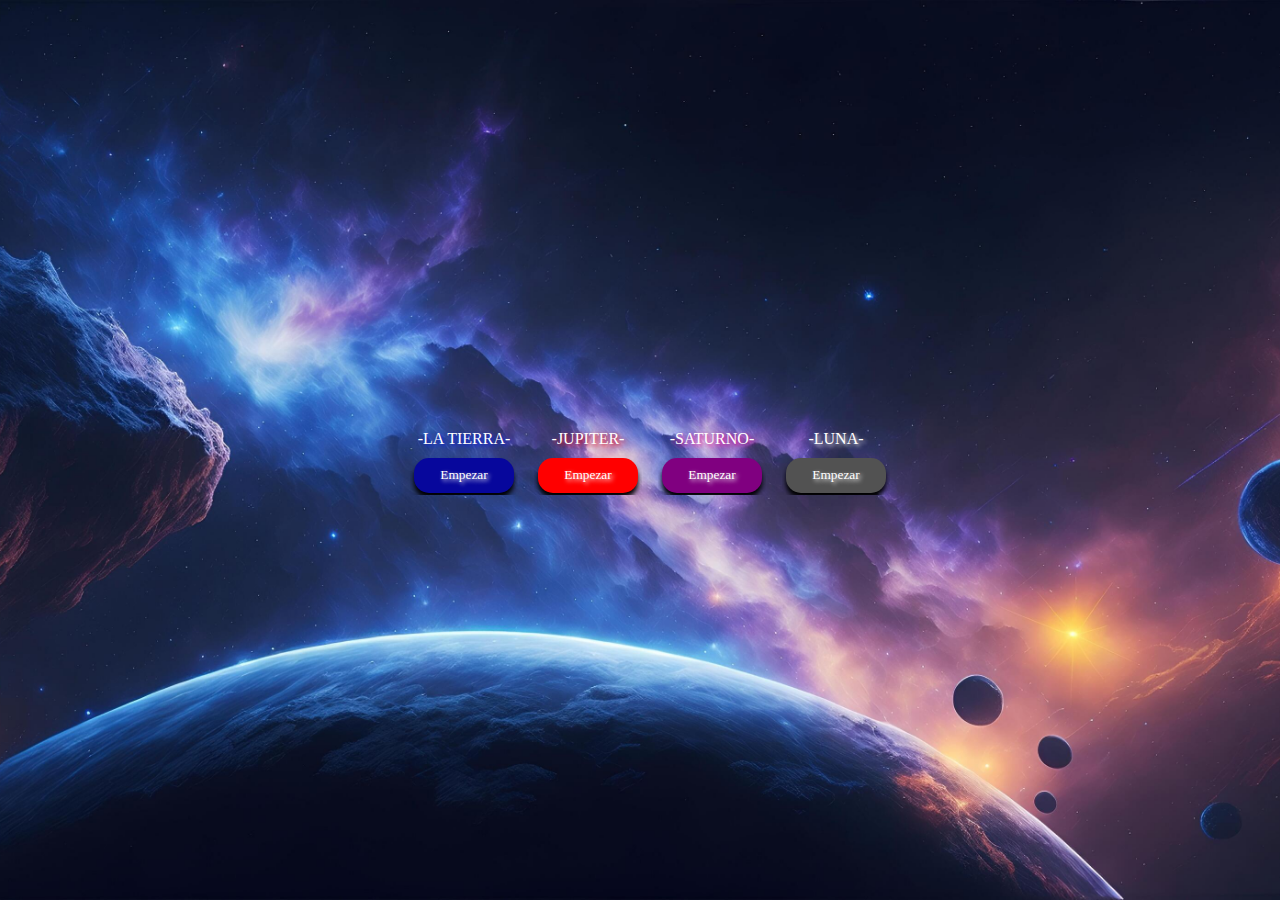
<file: index.html>
<!DOCTYPE html>
<html lang="en">
  <head>
    <meta charset="UTF-8" />
    <meta name="viewport" content="width=device-width, initial-scale=1.0" />
    <link rel="stylesheet" href="styles.css" />
    <title>planet</title>
  </head>
  <body>
    <main>
      <header>
        <section>
          <div class="container">
            <div class="content">
              <div class="submits">
                <div class="tierra">
                    <p>-LA TIERRA-</p>
                  <a href="tierra.html">
                    <input type="submit" id="0" value="Empezar" />
                  </a>
                </div>
                <div class="jupiter">
                    <p>-JUPITER-</p>
                  <a href="jupiter.html">
                    <input type="submit" id="1" value="Empezar" />
                  </a>
                </div>
                <div class="saturno">
                    <p>-SATURNO-</p>
                  <a href="saturno.html">
                    <input type="submit" id="2" value="Empezar" />
                  </a>
                </div>
                <div class="luna">
                    <p>-LUNA-</p>
                  <a href="luna.html">
                    <input type="submit" id="3" value="Empezar" />
                  </a>
                </div>
              </div>
            </div>
          </div>
        </section>
      </header>
    </main>
  </body>
</html>
</file>
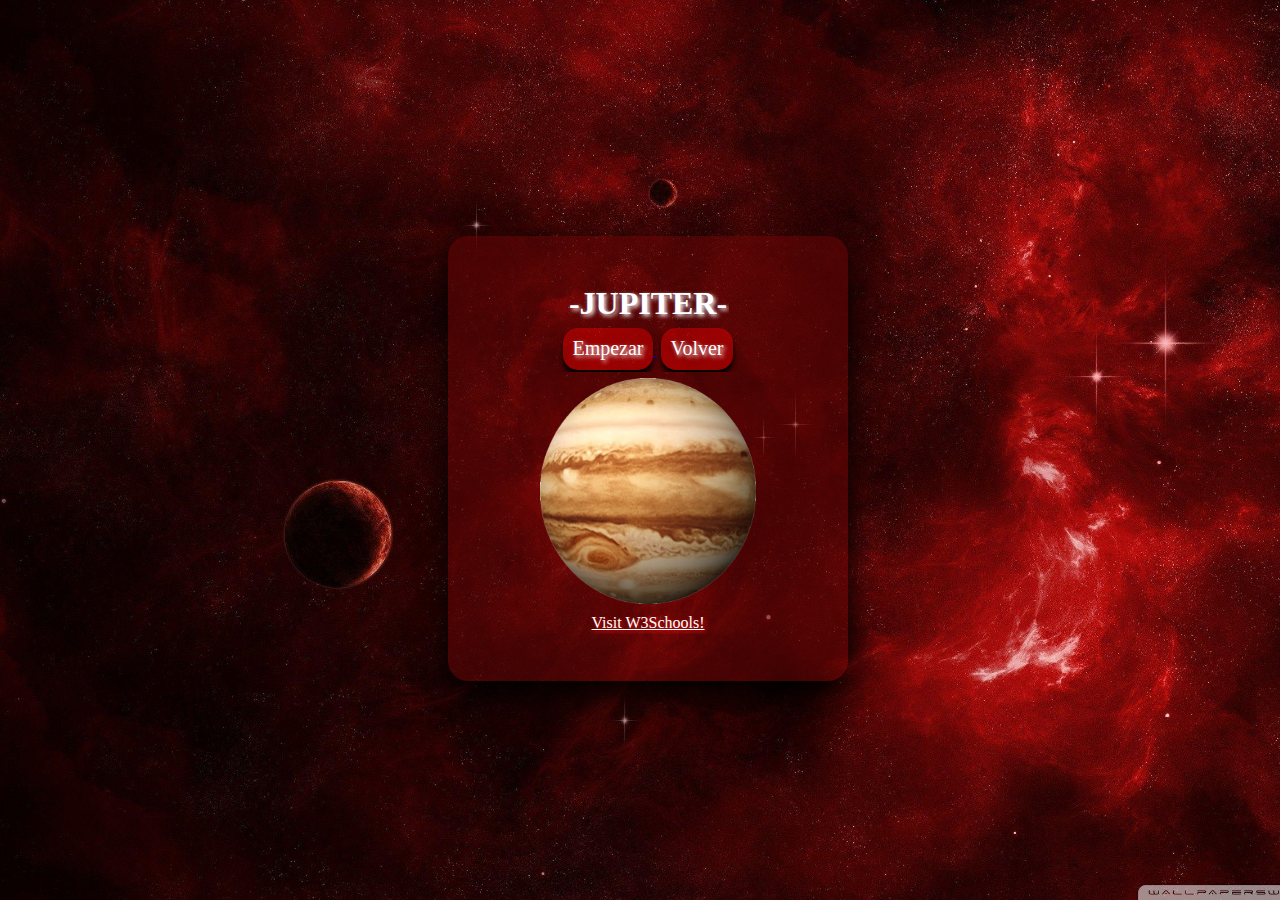
<file: jupiter.html>
<!DOCTYPE html>
<html lang="en">
  <head>
    <meta charset="UTF-8" />
    <meta name="viewport" content="width=device-width, initial-scale=1.0" />
    <title>Document</title>
    <link rel="stylesheet" href="jupiter.css" />
  </head>
  <body>
    <main>
      <header>
        <section class="prime">
          <div class="contenedor">
            <div class="hotfix">
              <h1>-JUPITER-</h1>
              <div class="form">
                <div class="inputBox">
                  <a href="jupiter_intro.html">
                    <input type="submit" value="Empezar" />
                    </a>
                    <a href="index.html">
                      <input type="submit" value="Volver">
                    </a> 
                </div>
              </div>
              <div class="img">
                <img src="jupiter.png.png" alt="R" width="220" height="230" />
              </div>
              <div class="links">
                <a href="https://www.w3schools.com/html/html_links.asp" target="_blank">Visit W3Schools!</a>
              </div>
            </div>
          </div>
        </section>
      </header>
    </main>
  </body>
</html>
</file>
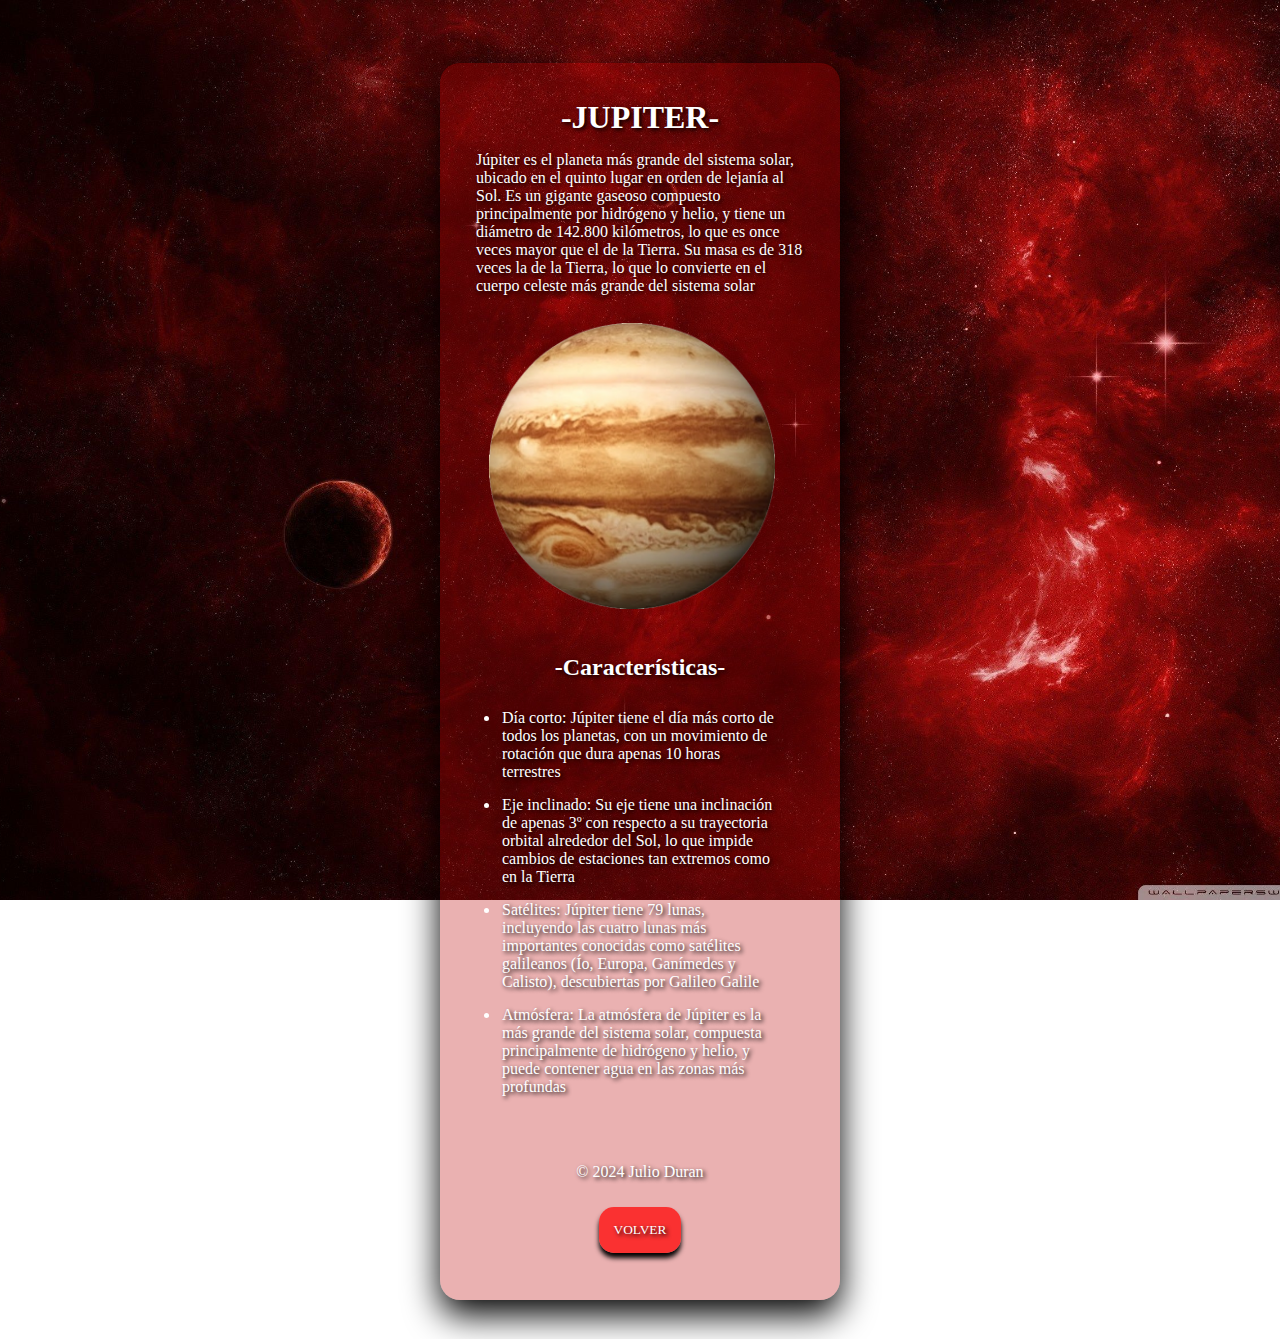
<file: jupiter_intro.html>
<!DOCTYPE html>
<html lang="en">
  <head>
    <meta charset="UTF-8" />
    <meta name="viewport" content="width=device-width, initial-scale=1.0" />
    <title>intro jupiter</title>
    <link rel="stylesheet" href="jupiter_intro.css" />
  </head>
  <body>
    <main>
      <header>
        <section class="intro">
          <div class="develop">
            <div class="content">
              <h1>-JUPITER-</h1>
              <p>
                Júpiter es el planeta más grande del sistema solar, ubicado en
                el quinto lugar en orden de lejanía al Sol. Es un gigante
                gaseoso compuesto principalmente por hidrógeno y helio, y tiene
                un diámetro de 142.800 kilómetros, lo que es once veces mayor
                que el de la Tierra. Su masa es de 318 veces la de la Tierra, lo
                que lo convierte en el cuerpo celeste más grande del sistema
                solar
              </p>
              <div class="img">
                <img src="jupiter.png.png" alt="" />
              </div>
              <div class="hotfix">
                <h2>-Características-</h2>
                <ul>
                  <li>
                    Día corto: Júpiter tiene el día más corto de todos los
                    planetas, con un movimiento de rotación que dura apenas 10
                    horas terrestres
                  </li>
                  <li>
                    Eje inclinado: Su eje tiene una inclinación de apenas 3º con
                    respecto a su trayectoria orbital alrededor del Sol, lo que
                    impide cambios de estaciones tan extremos como en la Tierra
                  </li>
                  <li>
                    Satélites: Júpiter tiene 79 lunas, incluyendo las cuatro
                    lunas más importantes conocidas como satélites galileanos
                    (Ío, Europa, Ganímedes y Calisto), descubiertas por Galileo
                    Galile
                  </li>
                  <li>
                    Atmósfera: La atmósfera de Júpiter es la más grande del
                    sistema solar, compuesta principalmente de hidrógeno y
                    helio, y puede contener agua en las zonas más profundas
                  </li>
                </ul>
              </div>
            </div>
            <footer class="cierre">
              <p>&copy; 2024 Julio Duran</p>
              <div class="buttom">
                <a href="jupiter.html">
                  <input type="submit" value="VOLVER" />
                </a>
              </div>
            </footer>
          </div>
        </section>
      </header>
    </main>
  </body>
</html>
</file>
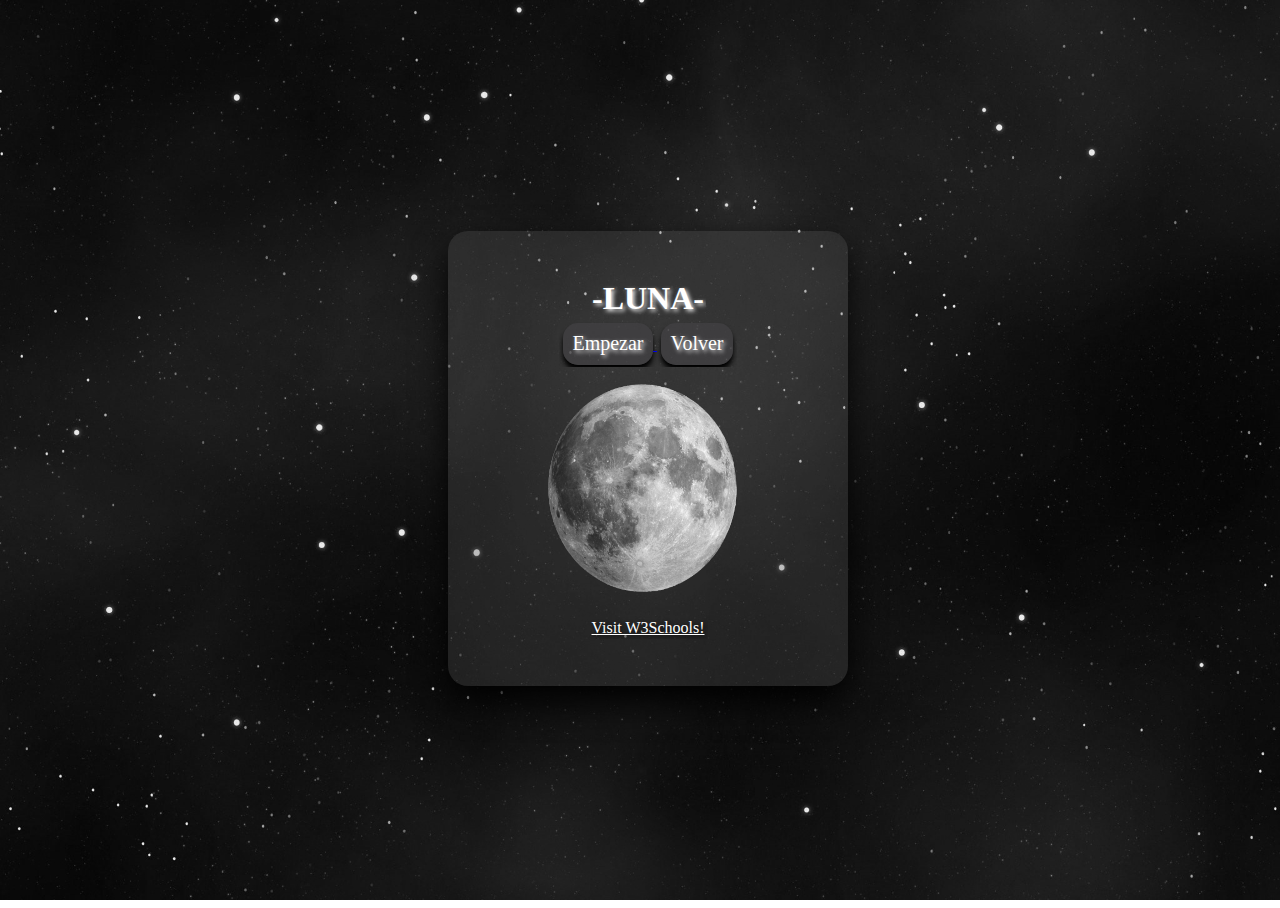
<file: luna.html>
<!DOCTYPE html>
<html lang="en">
  <head>
    <meta charset="UTF-8" />
    <meta name="viewport" content="width=device-width, initial-scale=1.0" />
    <title>Document</title>
    <link rel="stylesheet" href="luna.css" />
  </head>
  <body>
    <main>
      <header>
        <section class="prime">
          <div class="contenedor">
            <div class="hotfix">
              <h1>-LUNA-</h1>
              <div class="form">
                <div class="inputBox">
                  <a href="luna_intro.html">
                    <input type="submit" value="Empezar" />
                    </a>
                    <a href="index.html">
                      <input type="submit" value="Volver">
                    </a> 
                </div>
              </div>
              <div class="img">
                <img src="luna.png.png" alt="R" width="290" height="240" />
              </div>
              <div class="links">
                <a href="https://www.w3schools.com/html/html_links.asp" target="_blank">Visit W3Schools!</a>
              </div>
            </div>
          </div>
        </section>
      </header>
    </main>
  </body>
</html>
</file>
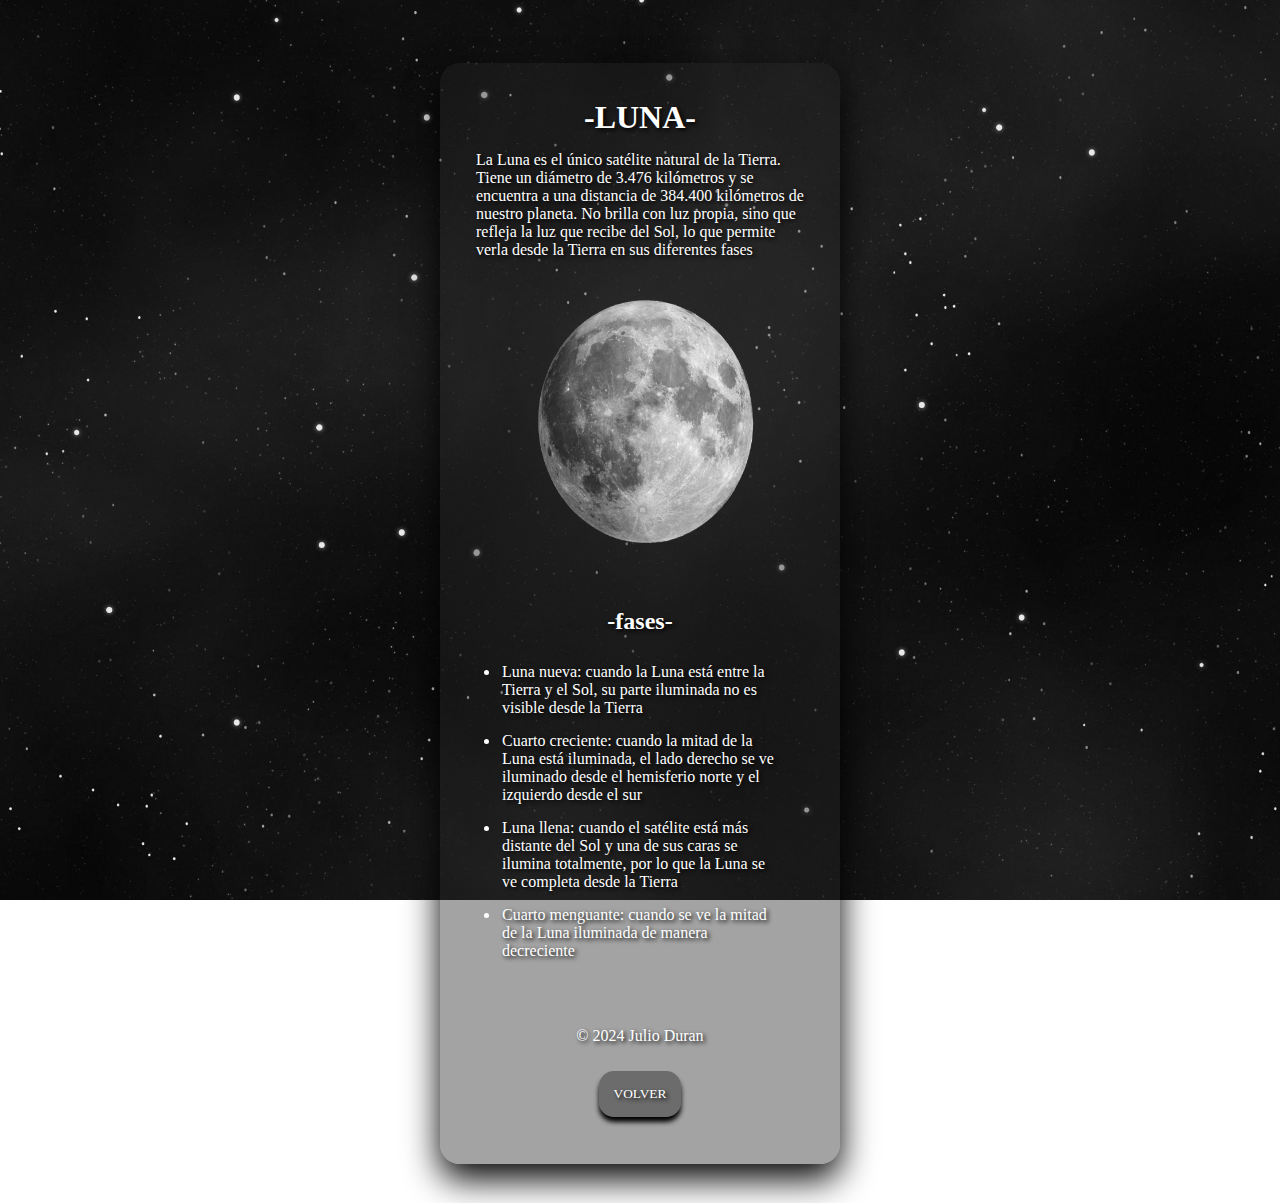
<file: luna_intro.html>
<!DOCTYPE html>
<html lang="en">
  <head>
    <meta charset="UTF-8" />
    <meta name="viewport" content="width=device-width, initial-scale=1.0" />
    <title>La tierra, nuestro hogar</title>
    <link rel="stylesheet" href="luna_intro.css" />
  </head>
  <body>
    <main>
      <header>
        <section class="intro">
          <div class="develop">
            <div class="content">
              <h1>-LUNA-</h1>
              <p>
                La Luna es el único satélite natural de la Tierra. Tiene un
                diámetro de 3.476 kilómetros y se encuentra a una distancia de
                384.400 kilómetros de nuestro planeta. No brilla con luz propia,
                sino que refleja la luz que recibe del Sol, lo que permite verla
                desde la Tierra en sus diferentes fases
              </p>
              <div class="img">
                <img src="luna.png.png" alt="" />
              </div>
              <div class="hotfix">
                <h2>-fases-</h2>
                <ul>
                  <li>
                    Luna nueva: cuando la Luna está entre la Tierra y el Sol, su
                    parte iluminada no es visible desde la Tierra
                  </li>
                  <li>
                    Cuarto creciente: cuando la mitad de la Luna está iluminada,
                    el lado derecho se ve iluminado desde el hemisferio norte y
                    el izquierdo desde el sur
                  </li>
                  <li>
                    Luna llena: cuando el satélite está más distante del Sol y
                    una de sus caras se ilumina totalmente, por lo que la Luna
                    se ve completa desde la Tierra
                  </li>
                  <li>
                    Cuarto menguante: cuando se ve la mitad de la Luna iluminada
                    de manera decreciente
                  </li>
                </ul>
              </div>
            </div>
            <footer class="cierre">
              <p>&copy; 2024 Julio Duran</p>
              <div class="buttom">
                <a href="luna.html">
                  <input type="submit" value="VOLVER" />
                </a>
              </div>
            </footer>
          </div>
        </section>
      </header>
    </main>
  </body>
</html>
</file>
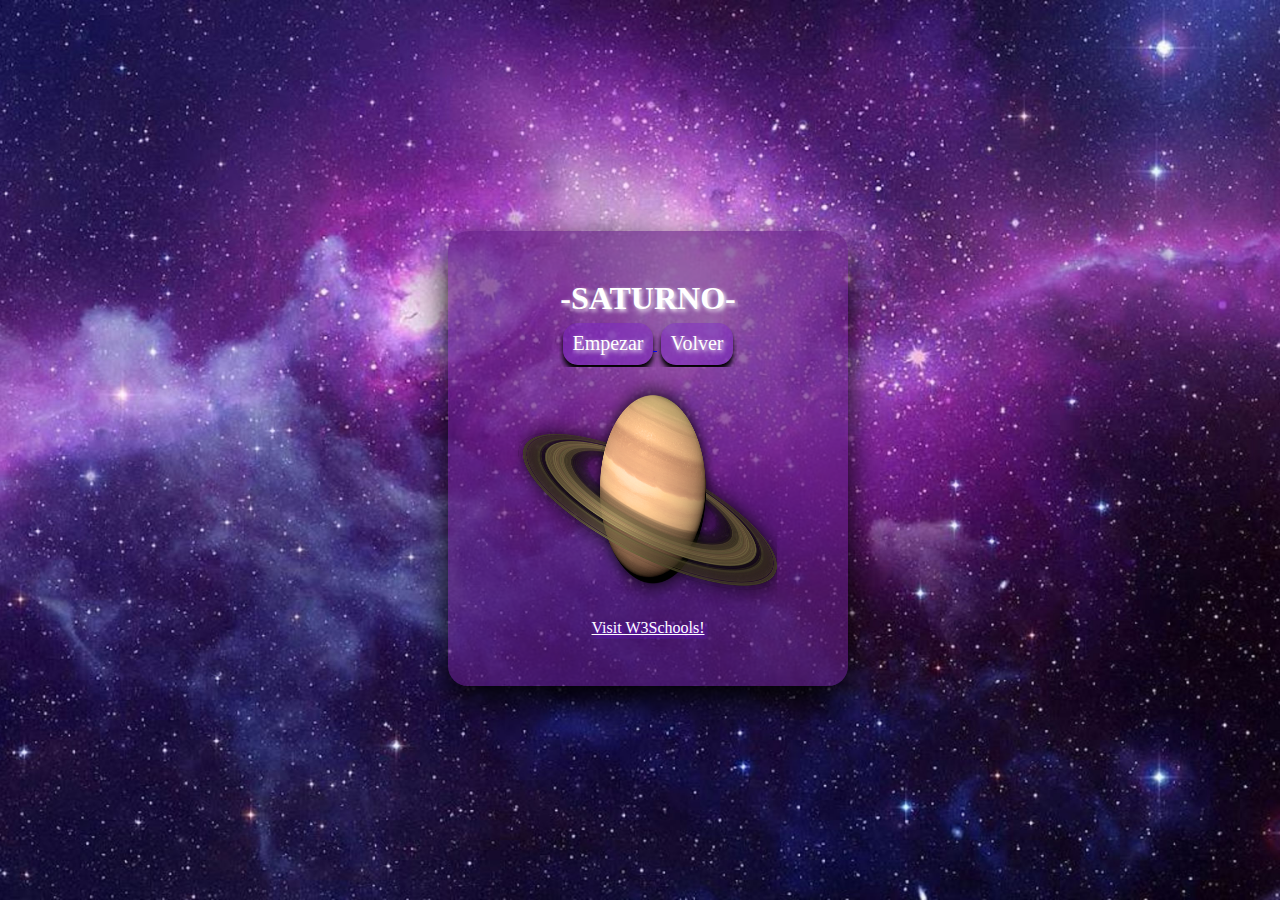
<file: saturno.html>
<!DOCTYPE html>
<html lang="en">
  <head>
    <meta charset="UTF-8" />
    <meta name="viewport" content="width=device-width, initial-scale=1.0" />
    <title>Document</title>
    <link rel="stylesheet" href="saturno.css" />
  </head>
  <body>
    <main>
      <header>
        <section class="prime">
          <div class="contenedor">
            <div class="hotfix">
              <h1>-SATURNO-</h1>
              <div class="form">
                <div class="inputBox">
                  <a href="saturno_intro.html">
                    <input type="submit" value="Empezar" />
                    </a>
                    <a href="index.html">
                      <input type="submit" value="Volver">
                    </a>
                </div>
              </div>
              <div class="img">
                <img src="saturno.png.png" alt="R" width="280" height="240" />
              </div>
              <div class="links">
                <a href="https://www.w3schools.com/html/html_links.asp" target="_blank">Visit W3Schools!</a>
              </div>
            </div>
          </div>
        </section>
      </header>
    </main>
  </body>
</html>
</file>
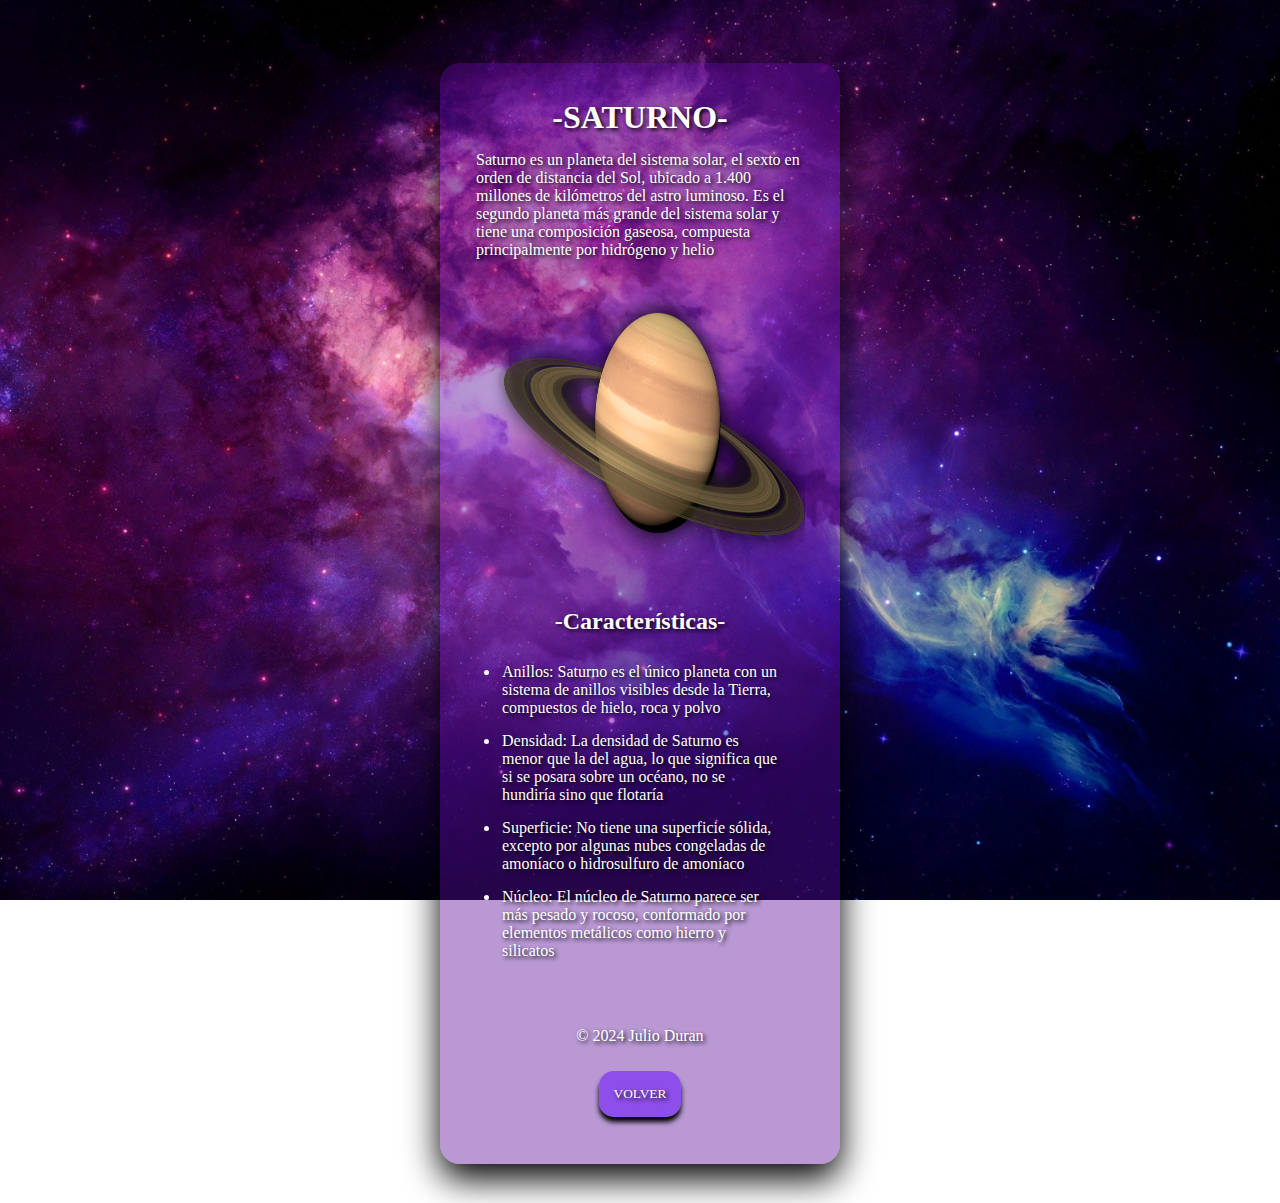
<file: saturno_intro.html>
<!DOCTYPE html>
<html lang="en">
  <head>
    <meta charset="UTF-8" />
    <meta name="viewport" content="width=device-width, initial-scale=1.0" />
    <title>intro saturno</title>
    <link rel="stylesheet" href="saturno_intro.css" />
  </head>
  <body>
    <main>
      <header>
        <section class="intro">
          <div class="develop">
            <div class="content">
              <h1>-SATURNO-</h1>
              <p>
                Saturno es un planeta del sistema solar, el sexto en orden de
                distancia del Sol, ubicado a 1.400 millones de kilómetros del
                astro luminoso. Es el segundo planeta más grande del sistema
                solar y tiene una composición gaseosa, compuesta principalmente
                por hidrógeno y helio
              </p>
              <div class="img">
                <img src="saturno.png.png" alt="" height="260" width="290" />
              </div>
              <div class="hotfix">
                <h2>-Características-</h2>
                <ul>
                  <li>
                    Anillos: Saturno es el único planeta con un sistema de
                    anillos visibles desde la Tierra, compuestos de hielo, roca
                    y polvo
                  </li>
                  <li>
                    Densidad: La densidad de Saturno es menor que la del agua,
                    lo que significa que si se posara sobre un océano, no se
                    hundiría sino que flotaría
                  </li>
                  <li>
                    Superficie: No tiene una superficie sólida, excepto por
                    algunas nubes congeladas de amoníaco o hidrosulfuro de
                    amoníaco
                  </li>
                  <li>
                    Núcleo: El núcleo de Saturno parece ser más pesado y rocoso,
                    conformado por elementos metálicos como hierro y silicatos
                  </li>
                </ul>
              </div>
            </div>
            <footer class="cierre">
              <p>&copy; 2024 Julio Duran</p>
              <div class="buttom">
                <a href="saturno.html">
                  <input type="submit" value="VOLVER" />
                </a>
              </div>
            </footer>
          </div>
        </section>
      </header>
    </main>
  </body>
</html>
</file>
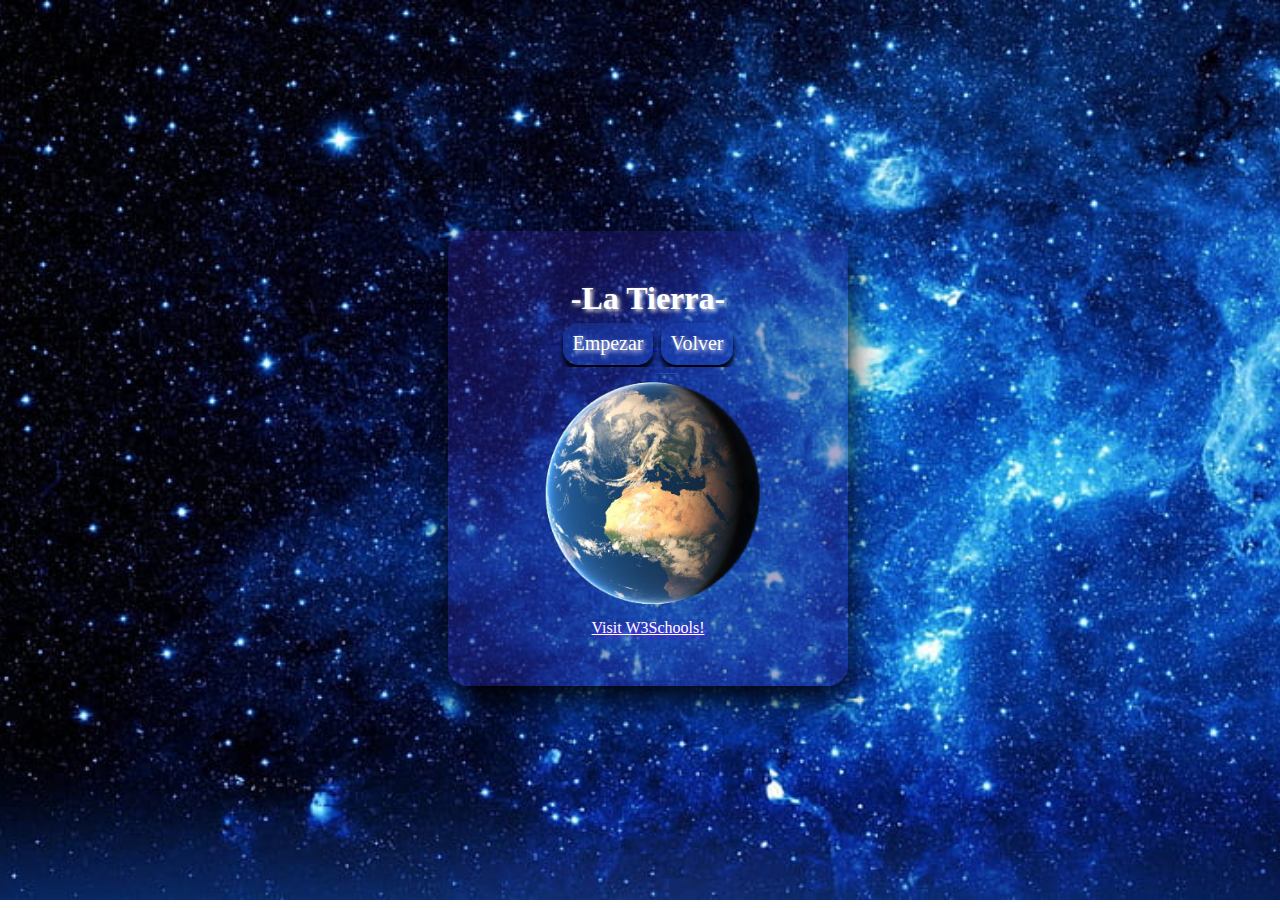
<file: tierra.html>
<!DOCTYPE html>
<html lang="en">
  <head>
    <meta charset="UTF-8" />
    <meta name="viewport" content="width=device-width, initial-scale=1.0" />
    <title>Tierra</title>
    <link rel="stylesheet" href="tierra.css.css" />
  </head>
  <body>
    <main>
      <header>
        <section class="prime">
          <div class="contenedor">
            <div class="hotfix">
              <h1>-La Tierra-</h1>
              <div class="form">
                <div class="inputBox">
                  <a href="tierra_intro.html.html">
                    <input type="submit" value="Empezar" />
                    </a>
                    <a href="index.html">
                      <input type="submit" value="Volver">
                    </a>
                </div>
              </div>
              <div class="img">
                <img src="tierra.png.png" alt="R" width="280" height="240" />
              </div>
              <div class="links">
                <a href="https://www.w3schools.com/html/html_links.asp" target="_blank">Visit W3Schools!</a>
              </div>
            </div>
          </div>
        </section>
      </header>
    </main>
  </body>
</html>
</file>
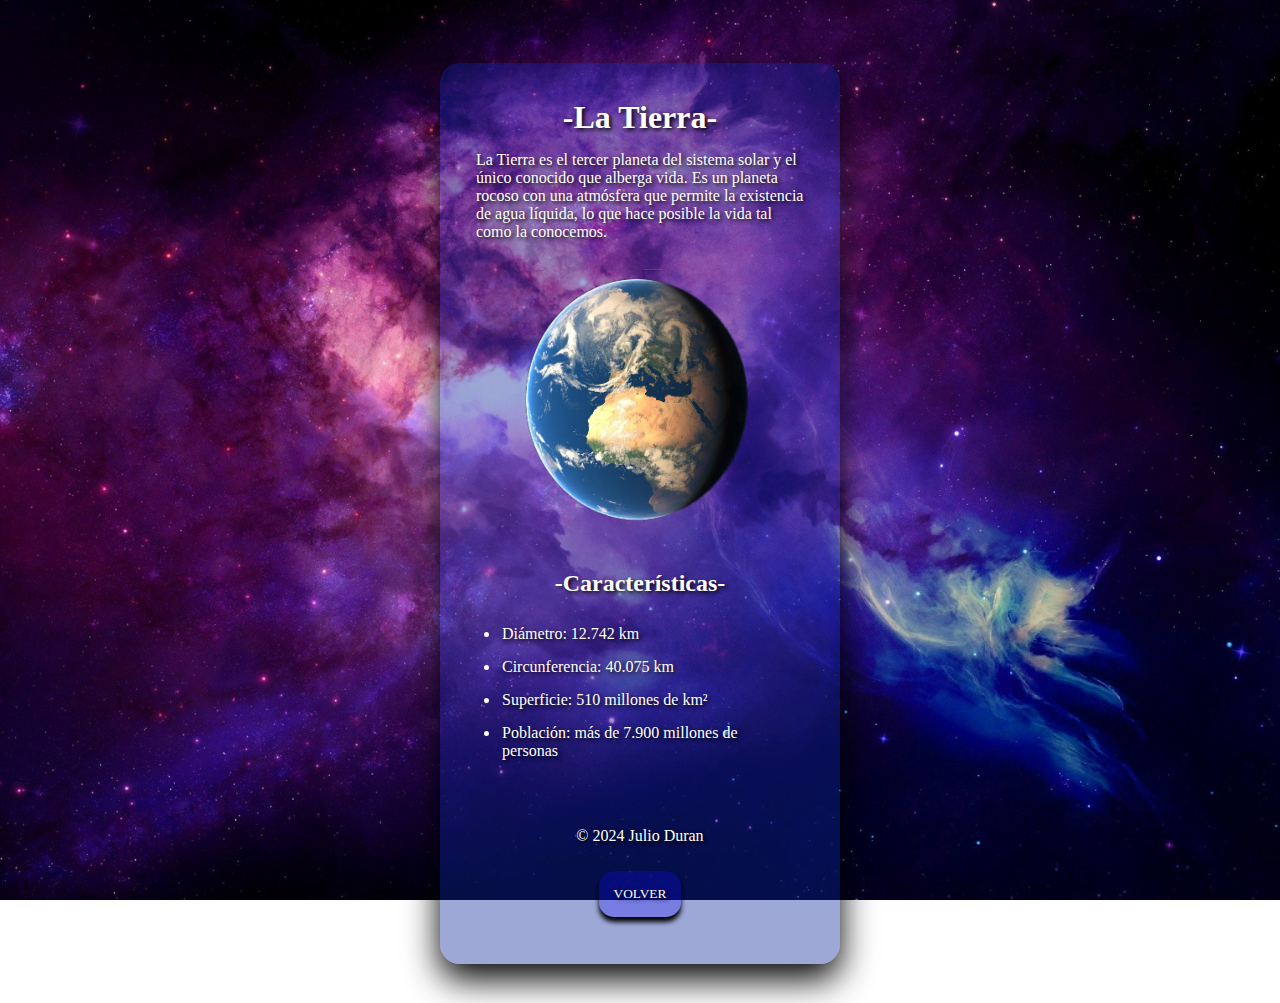
<file: tierra_intro.html.html>
<!DOCTYPE html>
<html lang="en">
  <head>
    <meta charset="UTF-8" />
    <meta name="viewport" content="width=device-width, initial-scale=1.0" />
    <title>intro Tierra</title>
    <link rel="stylesheet" href="tierra_intro.css.css" />
  </head>
  <body>
    <main>
      <header>
        <section class="intro">
          <div class="develop">
            <div class="content">
              <h1>-La Tierra-</h1>
              <p>
                La Tierra es el tercer planeta del sistema solar y el único
                conocido que alberga vida. Es un planeta rocoso con una
                atmósfera que permite la existencia de agua líquida, lo que hace
                posible la vida tal como la conocemos.
              </p>
              <div class="img">
                <img src="tierra.png.png" alt="" height="260" width="290" />
              </div>
              <div class="hotfix">
                <h2>-Características-</h2>
                <ul>
                  <li>Diámetro: 12.742 km</li>
                  <li>Circunferencia: 40.075 km</li>
                  <li>Superficie: 510 millones de km²</li>
                  <li>Población: más de 7.900 millones de personas</li>
                </ul>
              </div>
            </div>
          <footer class="cierre">
            <p>&copy; 2024 Julio Duran</p>
          <div class="buttom">
            <a href="tierra.html">
              <input type="submit" value="VOLVER">
              </a>
          </div>
          </footer>
            </div>
        </section>
      </header>
    </main>
  </body>
</html>
</file>
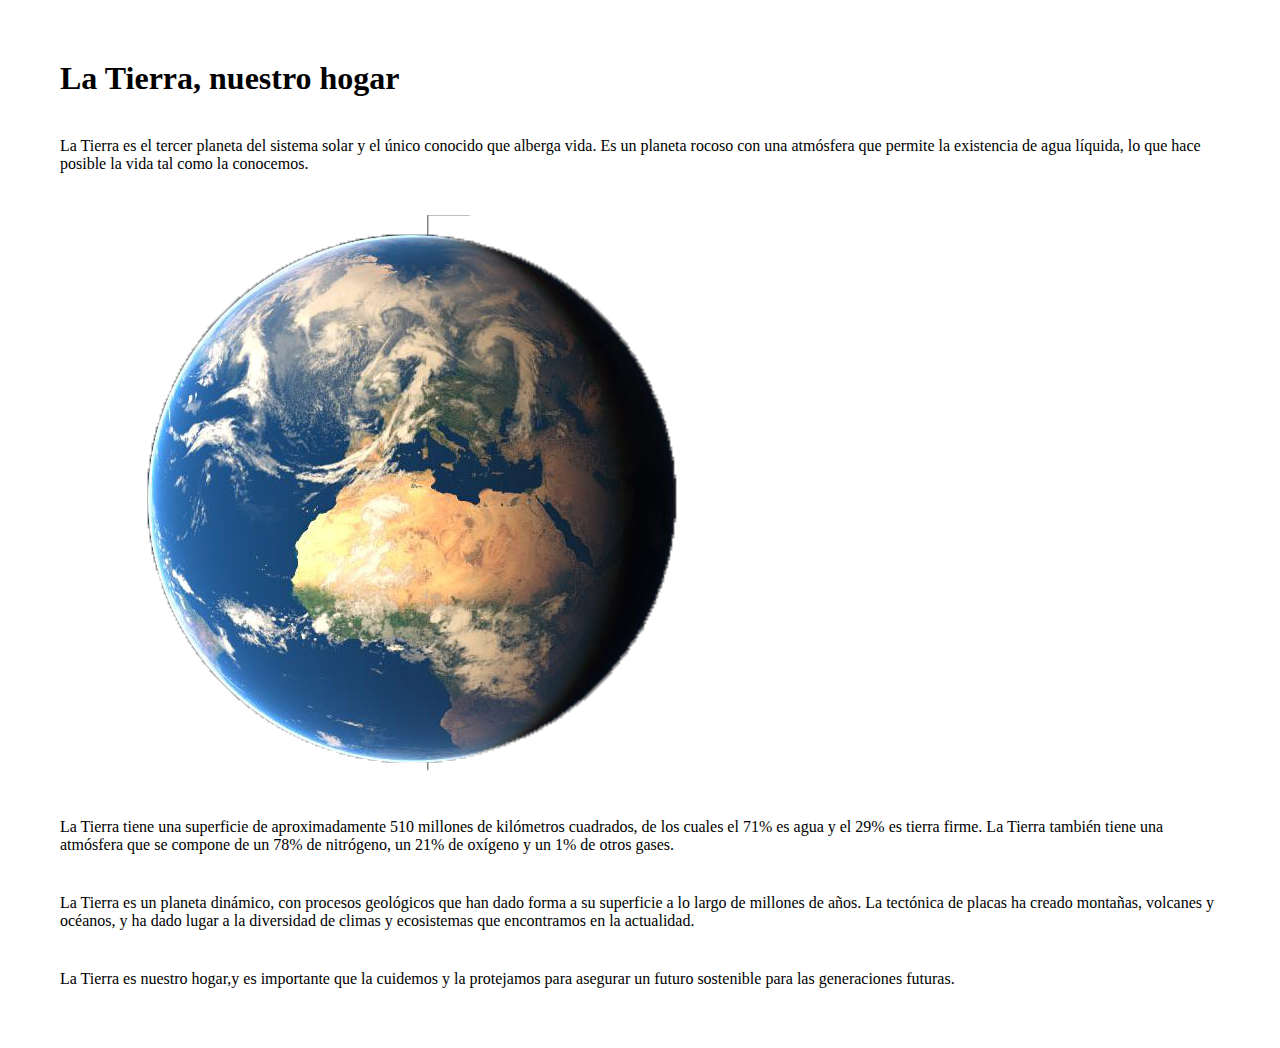
<file: zero_practica_pagina.html>
<!DOCTYPE html>
<html>
<head>
  <title>La Tierra, nuestro hogar</title>
  <link rel="stylesheet" href="zero_practica_pagina.css">
  <style>
    *{
    margin: 0 auto;
    padding: 20px;
    box-sizing: border-box;
    }
  </style>
</head>
<body>
  <h1>La Tierra, nuestro hogar</h1>
  <p>La Tierra es el tercer planeta del sistema solar y el único conocido que alberga vida. Es un planeta rocoso con una atmósfera que permite la existencia de agua líquida, lo que hace posible la vida tal como la conocemos.</p>
  <img src="tierra.png.png" alt="Imagen de la Tierra">
  <p>La Tierra tiene una superficie de aproximadamente 510 millones de kilómetros cuadrados, de los cuales el 71% es agua y el 29% es tierra firme. La Tierra también tiene una atmósfera que se compone de un 78% de nitrógeno, un 21% de oxígeno y un 1% de otros gases.</p>
  <p>La Tierra es un planeta dinámico, con procesos geológicos que han dado forma a su superficie a lo largo de millones de años. La tectónica de placas ha creado montañas, volcanes y océanos, y ha dado lugar a la diversidad de climas y ecosistemas que encontramos en la actualidad.</p>
  <p>La Tierra es nuestro hogar,y es importante que la cuidemos y la protejamos para asegurar un futuro sostenible para las generaciones futuras.</p>
</body>
</html>
</file>
<file: styles.css>
* {
  margin: 0 auto;
  padding: 2px;
  box-sizing: border-box;
  font-family: Cambria, Cochin, Georgia, Times, "Times New Roman", serif;
  justify-content: center;
  align-items: center;
  overflow: hidden;
}
body {
  background-image: url(elpropio.jpg);
  background-repeat: no-repeat;
  background-attachment: fixed;
  background-size: cover;
  background-position: center;
  height: 100vh;
  width: 100vw;
  justify-content: center;
  align-items: center;
}
.container {
  position: absolute;
  width: 100vw;
  height: 100vh;
  display: flex;
  justify-content: center;
  align-items: center;
  flex-wrap: wrap;
}
.container .content {
  position: absolute;
  width: 500px;
  display: flex;
  justify-content: center;
  align-items: center;
  padding: 0;
}
.container .content h1 {
  font-size: 2em;
  color: rgb(255, 255, 255);
  text-shadow: 2px 2px 4px white;
}
.container .content .submits {
  display: flex;
  position: static;
  justify-content: center;
  align-items: center;
  width: 100%;

}
.container .content .submits .tierra p{
    text-align:center;
    text-shadow:2px 2px 4px rgb(0, 26, 255);
    color:white;
    text-decoration:none;
    border-radius: 5px;
    height: 30px;
}
.container .content .submits .jupiter p{
    text-align:center;
    text-shadow:2px 2px 4px rgb(255, 0, 0);
    color:white;
    text-decoration:none;
    border-radius: 5px;
    height: 30px;
}
.container .content .submits .saturno p{
    text-align:center;
    text-shadow:2px 2px 4px rgb(255, 0, 140);
    color:white;
    text-decoration:none;
    border-radius: 5px;
    height: 30px;
}
.container .content .submits .luna p{
    text-align:center;
    text-shadow:2px 2px 4px white;
    color:white;
    text-decoration:none;
    border-radius: 5px;
    height: 30px;
}
.container .content .submits .tierra input[type="submit"]{
    background-color:rgb(7, 7, 156);
    color: #ffffff;
    padding: 9.5px ;
    border: none;
    border-radius: 15px;
    text-shadow: 2px 2px 4px white;
    box-shadow: 0px 5px 5px rgb(0, 0, 0) ;
    width: 100px;
}
.container .content .submits .jupiter input[type="submit"]{
   background-color: red;
    color: #ffffff;
    padding: 9.5px ;
    border: none;
    border-radius: 15px;
    text-shadow: 2px 2px 4px white;
    box-shadow: 0px 5px 5px rgb(0, 0, 0) ;
    width: 100px;
}
.container .content .submits .saturno input[type="submit"]{
   background-color: purple ;
    color: #ffffff;
    padding: 9.5px ;
    border: none;
    border-radius: 15px;
    text-shadow: 2px 2px 4px white;
    box-shadow: 0px 5px 5px rgb(0, 0, 0) ;
    width: 100px;
}
.container .content .submits .luna input[type="submit"]{
   background-color: rgb(82, 82, 82);
    color: #ffffff;
    padding: 9.5px ;
    border: none;
    border-radius: 15px;
    text-shadow: 2px 2px 4px white;
    box-shadow: 0px 5px 5px rgb(0, 0, 0) ;
    width: 100px;
}

input[type="submit"]:hover{
    opacity: 0.6;
  }
</file>
<file: jupiter.css>
*{
    margin: 0 auto;
    padding: 2px;
    box-sizing: border-box;
    font-family:Cambria, Cochin, Georgia, Times, 'Times New Roman', serif;
    justify-content: center;
    align-items: center;
    overflow: hidden;
  }
  body {
    justify-content: center;
    align-items: center;
    min-width: 100pv;
    background-image: url(reds2.jpg);
    background-repeat: no-repeat;
    background-position: center;
    background-size: cover;
    background-attachment: fixed;
    height: 100vh;
    width: 100vw;
  }
  .prime{
    position: absolute;
    width: 100vw;
    height: 100vh;
    display: flex;
    justify-content: center;
    align-items: center;
    flex-wrap: wrap;
  }
  .prime .contenedor{
    position: absolute;
    width: 400px;
    background-color: rgba(105, 5, 5, 0.493);
    display: flex;
    justify-content: center;
    align-items: center;
    padding: 45px;
    border-radius: 20px;
    box-shadow: 0 15px 35px;
  }
  .prime .contenedor .hotfix {
    position: relative;
    width: 100%;
    display: flex;
    justify-content: center;
    align-items: center;
    flex-direction: column;
  }
  .prime .contenedor .hotfix h1 {
    font-size: 2em;
    color: rgb(255, 255, 255);
    text-shadow: 2px 2px 4px white;
  }
  .prime .contenedor .hotfix .links a{
    color: rgb(255, 255, 255);
    text-shadow: 2px 2px 4px rgb(245, 22, 22);
  }
  .prime .contenedor .hotfix .form {
    width: 100%;
    display: flex;
    flex-direction: column;
  }
  .prime .contenedor .hotfix .form .inputBox input{
    justify-content: center;
    align-content: center;
    border-radius: 15px;
    font-size: 20px;
    font-weight: 400;
    border: none;
  }
  .prime .contenedor .hotfix .form .inputBox input[type="submit"] {
    background-color: hsla(0, 100%, 48%, 0.432);
    color: #ffffff;
    padding: 9.5px ;
    border: none;
    border-radius: 15px;
    text-shadow: 2px 2px 4px white;
    box-shadow: 0px 5px 5px rgb(0, 0, 0) ;
  }
  input[type="submit"]:hover{
    opacity: 0.6;
  }
</file>
<file: jupiter_intro.css>
*{
    font-family: Georgia, 'Times New Roman', Times, serif;
    margin: 11px;
    padding: 2px;
    box-sizing: border-box;
    justify-content: center;
    align-items: center;
}

body{
    justify-content: center;
    align-items: center;
    background-image: url(reds2.jpg);
    background-repeat: no-repeat;
    background-position: center;
    background-size: cover;
    background-attachment: fixed;
    height: 100vh;
    margin: 0 ;
    padding: 0;
}
.intro{
    position: static;
    justify-content: center;
    align-items: center;
    display: flex;
    flex-wrap: wrap;
}
.intro .develop{
    position: static;
    background-color:rgba(187, 3, 3, 0.308) ;
    border-radius: 20px;
    box-shadow: 0px 15px 35px ;
    justify-content: center;
    align-items: center;
    padding: 10px;
    width: 400px;
}
.intro .develop .content{
    position: relative;
    justify-content: center;
    align-items: center;
    color: rgb(255, 255, 255);
    text-shadow: 2px 2px 4px rgb(0, 0, 0);
    text-decoration:solid;
}
.intro .develop .content img{
    width: 290px;
    height: 290px;
    justify-content: center;
    align-items: center;
}
.intro .develop .content h1{
    text-align: center;
}
.intro .develop .content .hotfix h2{
    text-align: center;
}
.intro .cierre{
    color: white;
    text-shadow: 2px 2px 4px rgb(0, 0, 0);
    text-align: center;
    text-decoration:solid;
}
.intro .cierre .buttom input[type=submit]{
    background-color: #ff0707c0;
    color: #ffffff;
    padding: 15px ;
    border: none;
    border-radius: 15px;
    box-shadow: 0px 5px 5px black;
    text-shadow: 2px 2px 4px rgb(0, 0, 0);
}
input[type=submit]:hover{
    opacity: 0.6;
}
</file>
<file: luna.css>
*{
    margin: 0 auto;
    padding: 2px;
    box-sizing: border-box;
    font-family:Cambria, Cochin, Georgia, Times, 'Times New Roman', serif;
    justify-content: center;
    align-items: center;
    overflow: hidden;
  }
  body {
    justify-content: center;
    align-items: center;
    min-width: 100pv;
    background-image: url(galactus.jpg);
    background-repeat: no-repeat;
    background-position: center;
    background-size: cover;
    background-attachment: fixed;
    height: 100vh;
    width: 100vw;
  }
  .prime{
    position: absolute;
    width: 100vw;
    height: 100vh;
    display: flex;
    justify-content: center;
    align-items: center;
    flex-wrap: wrap;
  }
  .prime .contenedor{
    position: absolute;
    width: 400px;
    background-color: rgba(83, 83, 83, 0.301);
    display: flex;
    justify-content: center;
    align-items: center;
    padding: 45px;
    border-radius: 20px;
    box-shadow: 0 15px 35px;
  }
  .prime .contenedor .hotfix {
    position: relative;
    width: 100%;
    display: flex;
    justify-content: center;
    align-items: center;
    flex-direction: column;
  }
  .prime .contenedor .hotfix h1 {
    font-size: 2em;
    color: rgb(255, 255, 255);
    text-shadow: 2px 2px 4px white;
  }
  .prime .contenedor .hotfix .links a{
    color: rgb(255, 255, 255);
    text-shadow: 2px 2px 4px rgb(15, 15, 15);
  }
  .prime .contenedor .hotfix .form {
    width: 100%;
    display: flex;
    flex-direction: column;
  }
  .prime .contenedor .hotfix .form .inputBox input{
    justify-content: center;
    align-content: center;
    border-radius: 15px;
    font-size: 20px;
    font-weight: 400;
    border: none;
  }
  .prime .contenedor .hotfix .form .inputBox input[type="submit"] {
    background-color: #434244af;
    color: #ffffff;
    padding: 9.5px ;
    border: none;
    border-radius: 15px;
    text-shadow: 2px 2px 4px white;
    box-shadow: 0px 5px 5px rgb(0, 0, 0) ;
  }
  input[type="submit"]:hover{
    opacity: 0.6;
  }
</file>
<file: luna_intro.css>
*{
    font-family: Georgia, 'Times New Roman', Times, serif;
    margin: 11px;
    padding: 2px;
    box-sizing: border-box;
    justify-content: center;
    align-items: center;
}

body{
    justify-content: center;
    align-items: center;
    background-image: url(galactus.jpg);
    background-repeat: no-repeat;
    background-position: center;
    background-size: cover;
    background-attachment: fixed;
    height: 100vh;
    margin: 0 ;
    padding: 0;
}
.intro{
    position: static;
    justify-content: center;
    align-items: center;
    display: flex;
    flex-wrap: wrap;
}
.intro .develop{
    position: static;
    background-color:rgba(36, 35, 35, 0.418) ;
    border-radius: 20px;
    box-shadow: 0px 15px 35px ;
    justify-content: center;
    align-items: center;
    padding: 10px;
    width: 400px;
}
.intro .develop .content{
    position: relative;
    justify-content: center;
    align-items: center;
    color: rgb(255, 255, 255);
    text-shadow: 2px 2px 4px rgb(0, 0, 0);
    text-decoration:solid;
}
.intro .develop .content img{
    width: 330px;
    height: 280px;
    justify-content: center;
    align-items: center;
}
.intro .develop .content h1{
    text-align: center;
}
.intro .develop .content .hotfix h2{
    text-align: center;
}
.intro .cierre{
    color: white;
    text-shadow: 2px 2px 4px rgb(0, 0, 0);
    text-align: center;
    text-decoration:solid;
}
.intro .cierre .buttom input[type=submit]{
    background-color: #38383883;
    color: #ffffff;
    padding: 15px ;
    border: none;
    border-radius: 15px;
    box-shadow: 0px 5px 5px black;
    text-shadow: 2px 2px 4px rgb(0, 0, 0);
}
input[type=submit]:hover{
    opacity: 0.6;
}
</file>
<file: saturno.css>
*{
    margin: 0 auto;
    padding: 2px;
    box-sizing: border-box;
    font-family:Cambria, Cochin, Georgia, Times, 'Times New Roman', serif;
    justify-content: center;
    align-items: center;
    overflow: hidden;
  }
  body {
    justify-content: center;
    align-items: center;
    min-width: 100pv;
    background-image: url(moreicion.jpg);
    background-repeat: no-repeat;
    background-position: center;
    background-size: cover;
    background-attachment: fixed;
    height: 100vh;
    width: 100vw;
  }
  .prime{
    position: absolute;
    width: 100vw;
    height: 100vh;
    display: flex;
    justify-content: center;
    align-items: center;
    flex-wrap: wrap;
  }
  .prime .contenedor{
    position: absolute;
    width: 400px;
    background-color: rgba(92, 27, 122, 0.637);
    display: flex;
    justify-content: center;
    align-items: center;
    padding: 45px;
    border-radius: 20px;
    box-shadow: 0 15px 35px;
  }
  .prime .contenedor .hotfix {
    position: relative;
    width: 100%;
    display: flex;
    justify-content: center;
    align-items: center;
    flex-direction: column;
  }
  .prime .contenedor .hotfix h1 {
    font-size: 2em;
    color: rgb(255, 255, 255);
    text-shadow: 2px 2px 4px white;
  }
  .prime .contenedor .hotfix .links a{
    color: rgb(255, 255, 255);
    text-shadow: 2px 2px 4px rgb(119, 22, 245);
  }
  .prime .contenedor .hotfix .form {
    width: 100%;
    display: flex;
    flex-direction: column;
  }
  .prime .contenedor .hotfix .form .inputBox input{
    justify-content: center;
    align-content: center;
    border-radius: 15px;
    font-size: 20px;
    font-weight: 400;
    border: none;
  }
  .prime .contenedor .hotfix .form .inputBox input[type="submit"] {
    background-color: #7a22cc6c;
    color: #ffffff;
    padding: 9.5px ;
    border: none;
    border-radius: 15px;
    text-shadow: 2px 2px 4px white;
    box-shadow: 0px 5px 5px rgb(0, 0, 0) ;
  }
  input[type="submit"]:hover{
    opacity: 0.6;
  }
</file>
<file: saturno_intro.css>
*{
    font-family: Georgia, 'Times New Roman', Times, serif;
    margin: 11px;
    padding: 2px;
    box-sizing: border-box;
    justify-content: center;
    align-items: center;
}

body{
    justify-content: center;
    align-items: center;
    background-image: url(nebula.jpg);
    background-repeat: no-repeat;
    background-position: center;
    background-size: cover;
    background-attachment: fixed;
    height: 100vh;
    margin: 0 ;
    padding: 0;
}
.intro{
    position: static;
    justify-content: center;
    align-items: center;
    display: flex;
    flex-wrap: wrap;
}
.intro .develop{
    position: static;
    background-color:rgba(89, 10, 153, 0.418) ;
    border-radius: 20px;
    box-shadow: 0px 15px 35px ;
    justify-content: center;
    align-items: center;
    padding: 10px;
    width: 400px;
}
.intro .develop .content{
    position: relative;
    justify-content: center;
    align-items: center;
    color: rgb(255, 255, 255);
    text-shadow: 2px 2px 4px rgb(0, 0, 0);
    text-decoration:solid;
}
.intro .develop .content img{
    width: 330px;
    height: 280px;
    justify-content: center;
    align-items: center;
}
.intro .develop .content h1{
    text-align: center;
}
.intro .develop .content .hotfix h2{
    text-align: center;
}
.intro .cierre{
    color: white;
    text-shadow: 2px 2px 4px rgb(0, 0, 0);
    text-align: center;
    text-decoration:solid;
}
.intro .cierre .buttom input[type=submit]{
    background-color: #6607ff83;
    color: #ffffff;
    padding: 15px ;
    border: none;
    border-radius: 15px;
    box-shadow: 0px 5px 5px black;
    text-shadow: 2px 2px 4px rgb(0, 0, 0);
}
input[type=submit]:hover{
    opacity: 0.6;
}
</file>
<file: tierra.css.css>
* {
  margin: 0 auto;
  padding: 2px;
  box-sizing: border-box;
  font-family: Cambria, Cochin, Georgia, Times, "Times New Roman", serif;
  justify-content: center;
  align-items: center;
  overflow: hidden;
}
body {
  justify-content: center;
  align-items: center;
  background-image: url(pppp.jpg);
  background-repeat: no-repeat;
  background-position: center;
  background-size: cover;
  background-attachment: fixed;
  height: 100vh;
  width: 100vw;
}
.prime {
  position: absolute;
  width: 100vw;
  height: 100vh;
  display: flex;
  justify-content: center;
  align-items: center;
  flex-wrap: wrap;
}
.prime .contenedor {
  position: absolute;
  width: 400px;
  background-color: rgba(41, 27, 122, 0.39);
  display: flex;
  justify-content: center;
  align-items: center;
  padding: 45px;
  border-radius: 20px;
  box-shadow: 0 15px 35px;
}
.prime .contenedor .hotfix {
  position: relative;
  width: 100%;
  display: flex;
  justify-content: center;
  align-items: center;
  flex-direction: column;
}
.prime .contenedor .hotfix h1 {
  font-size: 2em;
  color: rgb(255, 255, 255);
  text-shadow: 2px 2px 4px white;
}
.prime .contenedor .hotfix .form {
  width: 100%;
  display: flex;
  flex-direction: column;
}
.prime .contenedor .hotfix .form .inputBox input {
  justify-content: center;
  align-content: center;
  border-radius: 15px;
  font-size: 20px;
  font-weight: 400;
  border: none;
}
.prime .contenedor .hotfix .form .inputBox input[type="submit"] {
  background-color: #224fcc5d;
  color: #ffffff;
  padding: 9.5px;
  border: none;
  border-radius: 15px;
  text-shadow: 2px 2px 4px white;
  box-shadow: 0px 5px 5px rgb(0, 0, 0);
}
input[type="submit"]:hover {
  opacity: 0.6;
}
.prime .contenedor .hotfix .links a {
  color: rgb(255, 255, 255);
  text-shadow: 2px 2px 4px rgb(119, 22, 245);
}
</file>
<file: tierra_intro.css.css>
*{
    font-family: Georgia, 'Times New Roman', Times, serif;
    margin: 11px;
    padding: 2px;
    box-sizing: border-box;
    justify-content: center;
    align-items: center;
}

body{
    justify-content: center;
    align-items: center;
    background-image: url(nebula.jpg);
    background-repeat: no-repeat;
    background-position: center;
    background-size: cover;
    background-attachment: fixed;
    height: 100vh;
    margin: 0 ;
    padding: 0;
}
.intro{
    position: static;
    justify-content: center;
    align-items: center;
    display: flex;
    flex-wrap: wrap;
}
.intro .develop{
    position: static;
    background-color:rgba(10, 36, 153, 0.397) ;
    border-radius: 20px;
    box-shadow: 0px 15px 35px ;
    justify-content: center;
    align-items: center;
    padding: 10px;
    width: 400px;
}
.intro .develop .content{
    position: relative;
    justify-content: center;
    align-items: center;
    color: rgb(255, 255, 255);
    text-shadow: 2px 2px 4px rgb(0, 0, 0);
    text-decoration:solid;
}
.intro .develop .content h1{
    text-align: center;
}
.intro .develop .content .hotfix h2{
    text-align: center;
}
.intro .cierre{
    color: white;
    text-shadow: 2px 2px 4px rgb(0, 0, 0);
    text-align: center;
    text-decoration:solid;
}
.intro .cierre .buttom input[type=submit]{
    background-color: #0b07ff44;
    color: #ffffff;
    padding: 15px ;
    border: none;
    border-radius: 15px;
    box-shadow: 0px 5px 5px black;
    text-shadow: 2px 2px 4px rgb(0, 0, 0);
}
input[type=submit]:hover{
    opacity: 0.6;
}
</file>
<file: zero_practica_pagina.css>
*{
    margin: 0 auto;
    padding: 20px;
    box-sizing: border-box;
}
</file>
